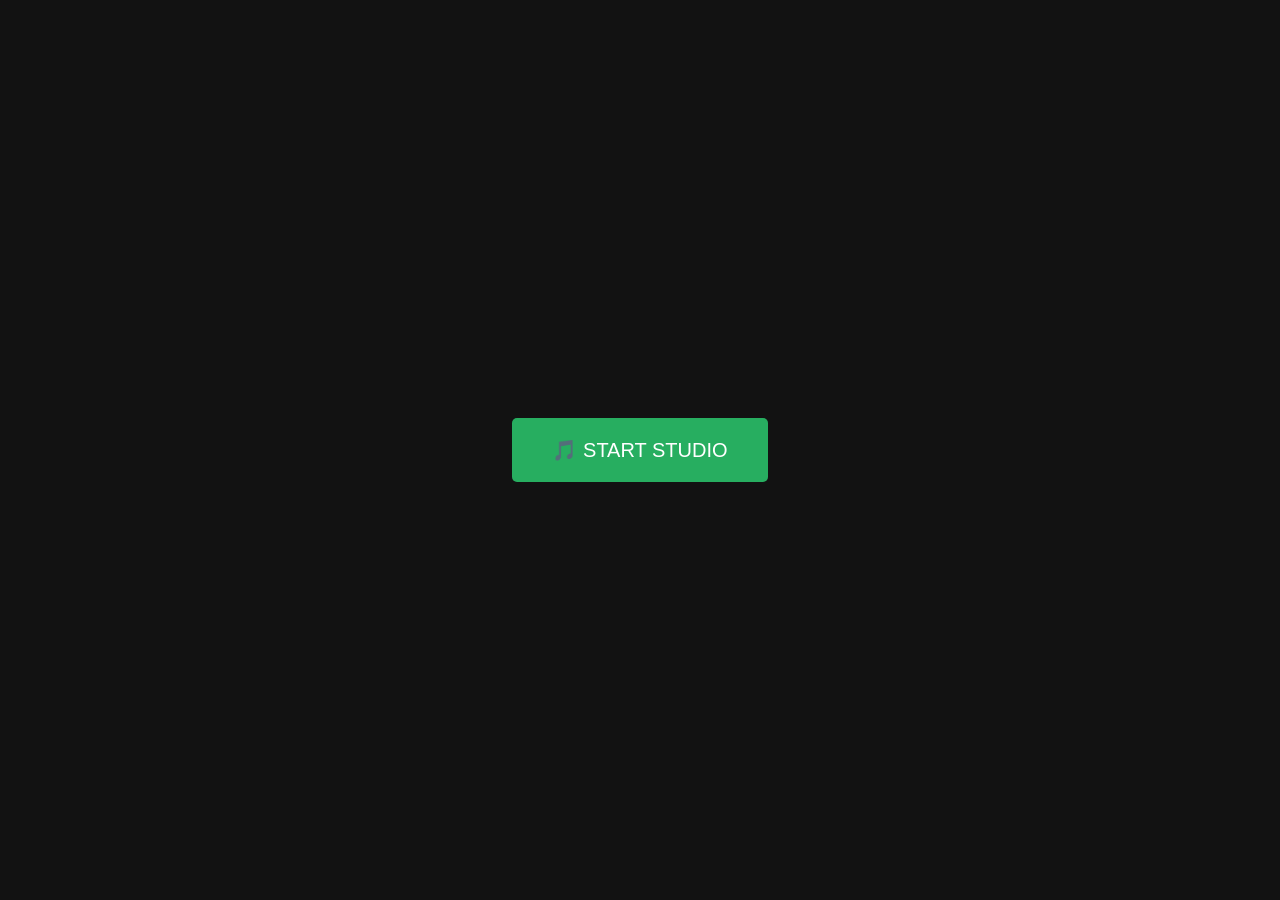
<file: fsd-projects/AI-project/index.html>
<!DOCTYPE html>
<html lang="en">
<head>
    <meta charset="UTF-8">
    <title>JS Woodwind & Brass Studio</title>
    <style>
        body { 
            background: #121212; color: white; font-family: 'Segoe UI', sans-serif; 
            display: flex; flex-direction: column; align-items: center; justify-content: center;
            height: 100vh; margin: 0; overflow: hidden;
        }

        #controls { margin-bottom: 30px; display: flex; gap: 10px; z-index: 10; }
        .mode-btn {
            padding: 10px 15px; cursor: pointer; border: 2px solid #444;
            background: #222; color: #888; border-radius: 5px; font-weight: bold; transition: 0.3s;
        }
        .mode-btn.active { border-color: #f1c40f; color: white; background: #333; }

        /* Instrument Container Logic */
        #instrument-container {
            display: none; align-items: center; transition: all 0.5s ease;
        }

        .section { transition: all 0.5s; position: relative; }
        
        /* Theme Colors */
        .wood .section { background: #1a1a1a; border: 1px solid #333; }
        .gold .section { background: linear-gradient(180deg, #d4af37, #f9d976, #d4af37); border: 1px solid #996515; }

        /* Layouts */
        .vertical { flex-direction: column; }
        .horizontal { flex-direction: row !important; }

        /* Component Shapes */
        .mouthpiece { width: 25px; height: 40px; border-radius: 10px 10px 0 0; background: #050505 !important; }
        .barrel { width: 40px; height: 30px; border-top: 3px solid #888; border-bottom: 3px solid #888; }
        
        .body-tube { 
            width: 45px; height: 300px; 
            display: flex; flex-direction: column; align-items: center; justify-content: space-around;
            padding: 15px 0;
        }

        /* Sax Curve */
        #sax-curve { width: 80px; height: 40px; border-radius: 0 0 40px 40px; border-top: none; display: none; margin-top: -5px;}

        /* Trumpet Specifics */
        .trumpet-pipe { width: 100px; height: 20px; display: none; }
        .trumpet-valves { width: 120px; height: 60px; display: none; justify-content: space-around; padding-top: 5px; border-radius: 5px; }

        .bell { width: 45px; height: 70px; clip-path: polygon(20% 0, 80% 0, 100% 100%, 0 100%); }
        .trumpet-bell { width: 80px; height: 100px; clip-path: polygon(0 35%, 100% 0, 100% 100%, 0 65%); display: none; }

        /* Keys & Valves */
        .key {
            width: 26px; height: 26px; background: #eee; border-radius: 50%;
            border: 2px solid #777; color: #111; font-weight: bold; font-size: 11px;
            display: flex; align-items: center; justify-content: center; z-index: 5;
        }
        .active { background: #f1c40f !important; transform: scale(0.9); box-shadow: inset 0 0 8px rgba(0,0,0,0.5); }

        #start-btn { padding: 20px 40px; font-size: 20px; cursor: pointer; background: #27ae60; color: white; border: none; border-radius: 5px; }
    </style>
</head>
<body>

    <div id="controls" style="display:none">
        <button class="mode-btn active" onclick="setInstrument('clarinet')">🥖 CLARINET</button>
        <button class="mode-btn" onclick="setInstrument('saxophone')">🎷 SAX</button>
        <button class="mode-btn" onclick="setInstrument('trumpet')">🎺 TRUMPET</button>
    </div>

    <button id="start-btn">🎵 START STUDIO</button>

    <div id="instrument-container" class="vertical wood">
        <div id="ww-top" style="display: flex; flex-direction: column; align-items: center;">
            <div class="mouthpiece section"></div>
            <div class="barrel section"></div>
        </div>

        <div id="tr-pipe-1" class="section gold trumpet-pipe"></div>

        <div id="main-body" class="section body-tube">
            <div class="key" id="key-A">A</div>
            <div class="key" id="key-S">S</div>
            <div class="key" id="key-D">D</div>
            <div class="key" id="key-F">F</div>
            <div class="key" id="key-J">J</div>
            <div class="key" id="key-K">K</div>
            <div class="key" id="key-L">L</div>
        </div>

        <div id="sax-curve" class="section gold"></div>
        <div id="tr-pipe-2" class="section gold trumpet-pipe"></div>

        <div id="ww-bell" class="section bell"></div>
        <div id="tr-bell" class="section trumpet-bell gold"></div>
    </div>

    <script>
        let audioCtx, mainGain, currentInstrument = 'clarinet';
        let activeNotes = {};

        const freqs = {'a': 440, 's': 392, 'd': 349.2, 'f': 329.6, 'j': 293.6, 'k': 261.6, 'l': 233};

        function setInstrument(type) {
            currentInstrument = type;
            const container = document.getElementById('instrument-container');
            const mainBody = document.getElementById('main-body');
            
            // UI Update
            document.querySelectorAll('.mode-btn').forEach(b => {
                b.classList.toggle('active', b.innerText.toLowerCase().includes(type.slice(0,3)));
            });

            // Reset visibility
            document.getElementById('ww-top').style.display = (type === 'trumpet') ? 'none' : 'flex';
            document.getElementById('ww-bell').style.display = (type === 'trumpet') ? 'none' : 'block';
            document.getElementById('sax-curve').style.display = (type === 'saxophone') ? 'block' : 'none';
            document.querySelectorAll('.trumpet-pipe').forEach(p => p.style.display = (type === 'trumpet') ? 'block' : 'none');
            document.getElementById('tr-bell').style.display = (type === 'trumpet') ? 'block' : 'none';
            
            // Woodwind keys vs Trumpet valves
            document.getElementById('key-A').style.display = (type === 'trumpet') ? 'none' : 'flex';
            document.getElementById('key-S').style.display = (type === 'trumpet') ? 'none' : 'flex';
            document.getElementById('key-D').style.display = (type === 'trumpet') ? 'none' : 'flex';
            document.getElementById('key-F').style.display = (type === 'trumpet') ? 'none' : 'flex';

            if(type === 'trumpet') {
                container.className = 'horizontal gold';
                mainBody.style.width = '120px'; mainBody.style.height = '60px';
                mainBody.style.flexDirection = 'row';
            } else {
                container.className = 'vertical ' + (type === 'clarinet' ? 'wood' : 'gold');
                mainBody.style.width = '45px'; mainBody.style.height = '300px';
                mainBody.style.flexDirection = 'column';
            }
        }

        document.getElementById('start-btn').onclick = () => {
            audioCtx = new AudioContext();
            mainGain = audioCtx.createGain();
            mainGain.gain.value = 0.2;
            mainGain.connect(audioCtx.destination);
            document.getElementById('start-btn').style.display = 'none';
            document.getElementById('controls').style.display = 'flex';
            document.getElementById('instrument-container').style.display = 'flex';
        };

        function play(freq, key) {
            if (activeNotes[key] || (currentInstrument === 'trumpet' && !['j','k','l'].includes(key))) return;
            
            const osc = audioCtx.createOscillator();
            const g = audioCtx.createGain();
            const filter = audioCtx.createBiquadFilter();

            if (currentInstrument === 'clarinet') {
                osc.type = 'triangle';
                filter.type = 'lowpass';
                filter.frequency.value = 1200;
            } else if (currentInstrument === 'saxophone') {
                osc.type = 'square';
                filter.type = 'bandpass';
                filter.frequency.value = freq * 1.5;
            } else {
                osc.type = 'sawtooth';
                filter.type = 'lowpass';
                filter.frequency.setValueAtTime(3500, audioCtx.currentTime);
                filter.frequency.exponentialRampToValueAtTime(1200, audioCtx.currentTime + 0.1);
            }

            osc.frequency.value = freq;
            g.gain.setValueAtTime(0, audioCtx.currentTime);
            g.gain.linearRampToValueAtTime(0.5, audioCtx.currentTime + 0.04);

            osc.connect(filter).connect(g).connect(mainGain);
            osc.start();
            activeNotes[key] = { osc, g };
            document.getElementById('key-' + key.toUpperCase()).classList.add('active');
        }

        function stop(key) {
            if (activeNotes[key]) {
                const { osc, g } = activeNotes[key];
                g.gain.exponentialRampToValueAtTime(0.001, audioCtx.currentTime + 0.1);
                osc.stop(audioCtx.currentTime + 0.15);
                delete activeNotes[key];
                document.getElementById('key-' + key.toUpperCase()).classList.remove('active');
            }
        }

        window.onkeydown = (e) => { if(freqs[e.key.toLowerCase()]) play(freqs[e.key.toLowerCase()], e.key.toLowerCase()); };
        window.onkeyup = (e) => { if(freqs[e.key.toLowerCase()]) stop(e.key.toLowerCase()); };
    </script>
</body>
</html>
</file>
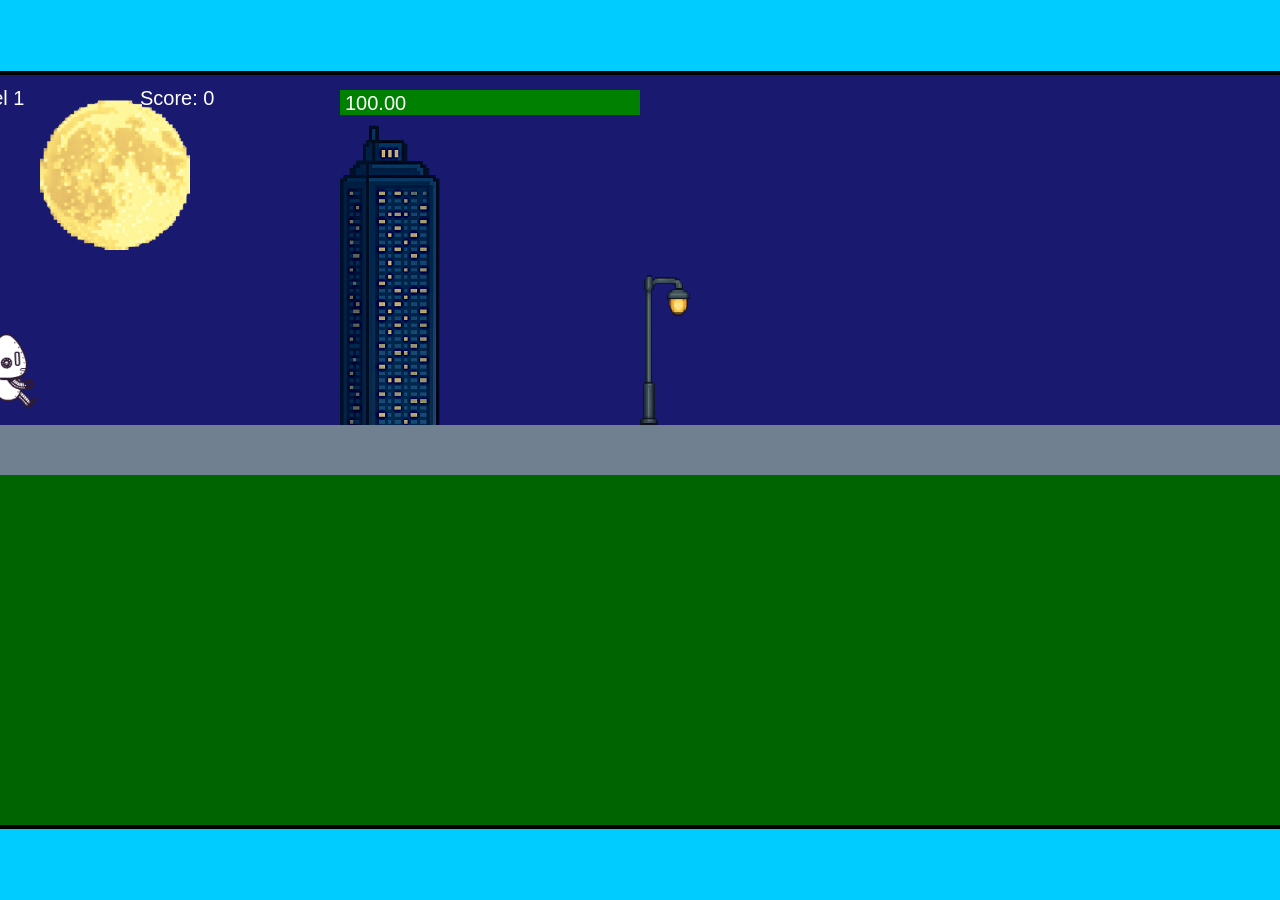
<file: fsd-projects/runtime/index.html>
<!DOCTYPE html>
<html lang="en">
  <head>
    <meta charset="UTF-8" />
    <meta name="viewport" content="width=device-width, initial-scale=1.0" />
    <title>Runtime Neo</title>
    <link rel="stylesheet" href="runtime.css" />
    <script src="https://code.jquery.com/jquery-3.1.0.js"></script>
    <script src="setup.js"></script>
    <script src="levels.js"></script>
    <script src="scenery.js"></script>
    <script src="student.js"></script>
    <script src="main.js"></script>
  </head>
  <body id="body">
    <canvas id="gameCanvas" width="1400" height="750"></canvas>
    <img id="player" src="images/halle.png" />
    <img id="projectile" src="images/projectile.png" />
    <img id="basicPlatform" src="images/interactable/basicPlatform.png" />
    <img id="spikes" src="images/interactable/spikes.png" />
    <img id="bug" src="images/interactable/bug.png" />
    <img id="healthUp" src="images/interactable/healthUp.png" />
    <img id="flag" src="images/interactable/flag.png" />
    <img id="moon" src="images/backgrounds/moon.png" />
    <img id="building" src="images/backgrounds/building.png" />
    <img id="lamp" src="images/backgrounds/lamp.png" />
  </body>
</html>
</file>
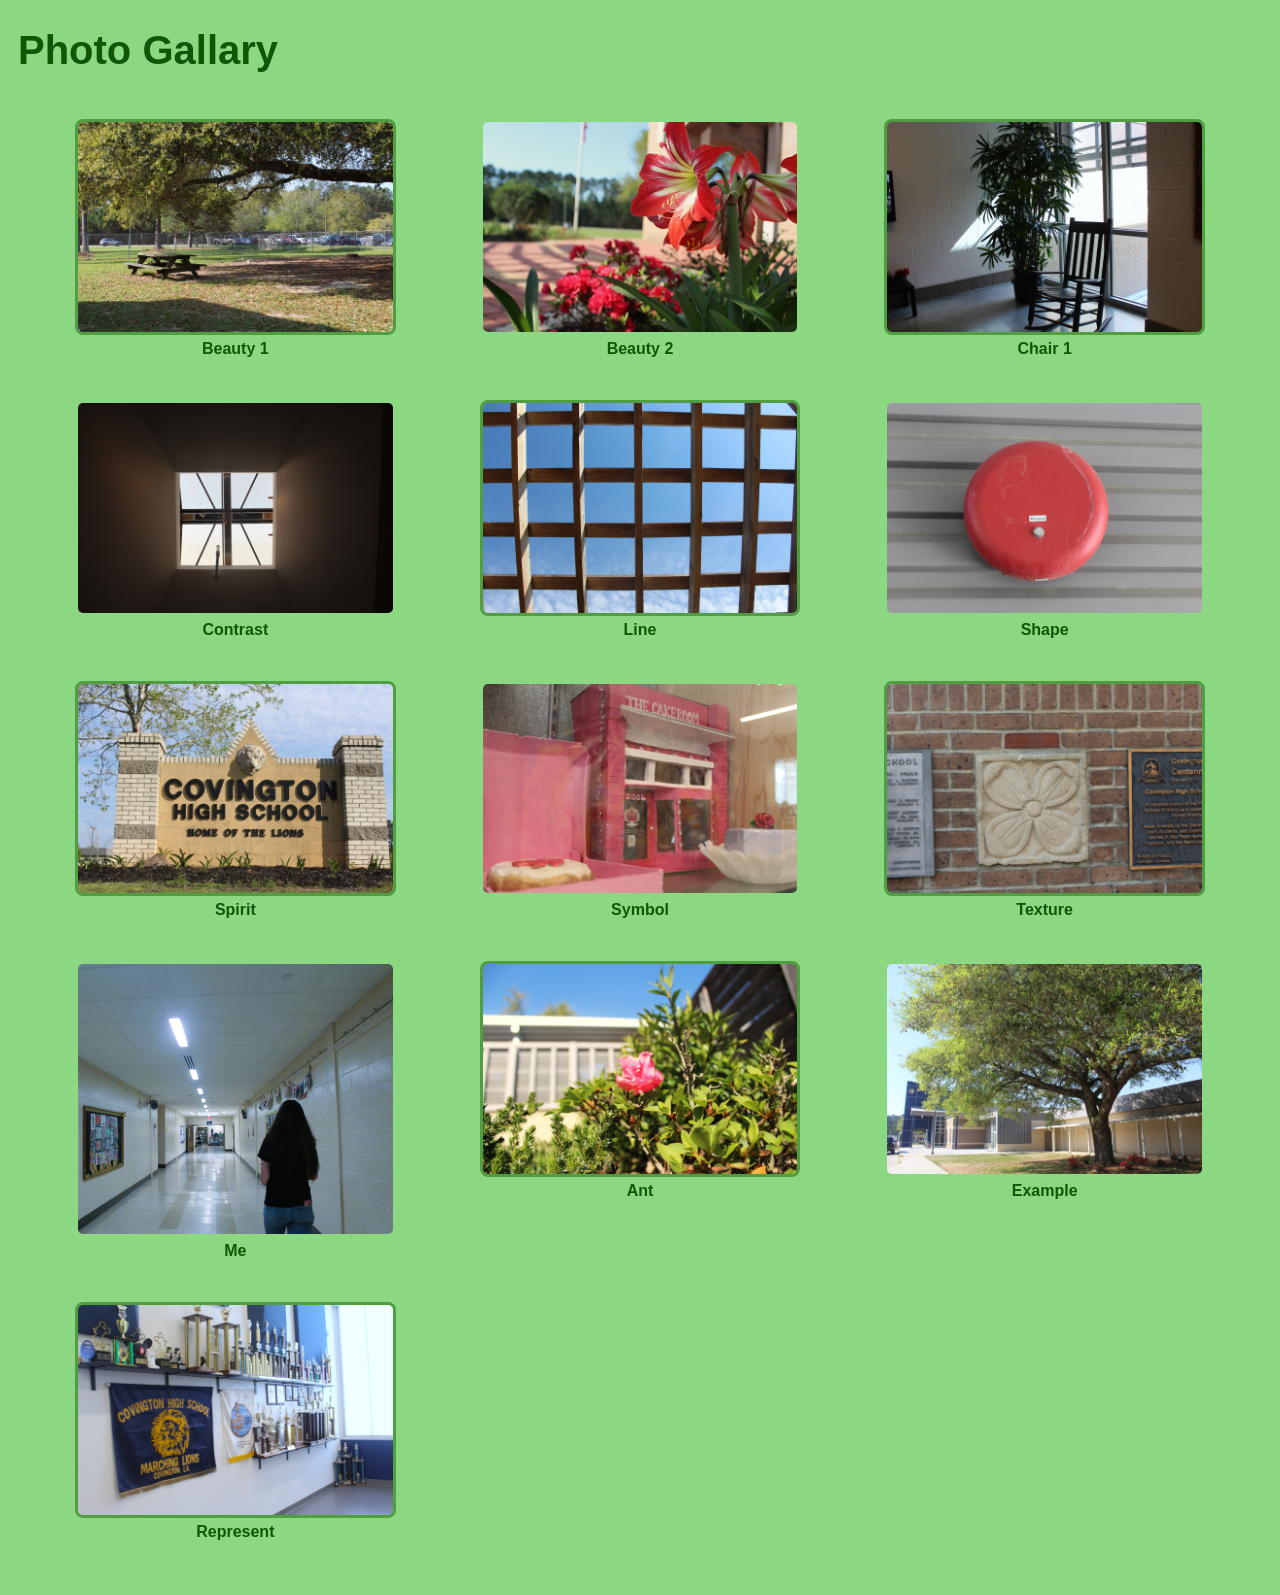
<file: images.html>
<!doctype html>
<html lang="en">
  <head>
    <meta charset="UTF-8" />
    <meta name="viewport" content="width=device-width, initial-scale=1.0" />
    <link rel="stylesheet" href="style.css" />
  </head>
  <body>
    <h1 class="gallery-title">Photo Gallary</h1>
    <div class="gallery">
      <figure>
        <img src="assets/beauty1.JPG" alt="Beauty 1" />
        <figcaption>Beauty 1</figcaption>
      </figure>
      <figure>
        <img src="assets/beauty2.JPG" alt="Beauty 2" />
        <figcaption>Beauty 2</figcaption>
      </figure>
      <figure>
        <img src="assets/chair1.JPG" alt="Chair 1" />
        <figcaption>Chair 1</figcaption>
      </figure>
      <figure>
        <img src="assets/contrast.JPG" alt="Contrast" />
        <figcaption>Contrast</figcaption>
      </figure>
      <figure>
        <img src="assets/Line.JPG" alt="Line" />
        <figcaption>Line</figcaption>
      </figure>
      <figure>
        <img src="assets/Shape.JPG" alt="Shape" />
        <figcaption>Shape</figcaption>
      </figure>
      <figure>
        <img src="assets/Spirit.JPG" alt="Spirit" />
        <figcaption>Spirit</figcaption>
      </figure>
      <figure>
        <img src="assets/Symbol.JPG" alt="Symbol" />
        <figcaption>Symbol</figcaption>
      </figure>
      <figure>
        <img src="assets/texture.JPG" alt="Texture" />
        <figcaption>Texture</figcaption>
      </figure>
      <figure>
        <img src="assets/Me.JPG" alt="Me" />
        <figcaption>Me</figcaption>
      </figure>
      <figure>
        <img src="assets/Ant.JPG" alt="Ant" />
        <figcaption>Ant</figcaption>
      </figure>
      <figure>
        <img src="assets/Exsample.JPG" alt="Example" />
        <figcaption>Example</figcaption>
      </figure>
      <figure>
        <img src="assets/Represent.JPG" alt="Represent" />
        <figcaption>Represent</figcaption>
      </figure>
    </div>

    <div id="modal" class="modal">
      <span class="close">&times;</span>
      <img id="modal-img" class="modal-content" />
    </div>

    <script>
      // Get the modal
      var modal = document.getElementById("modal");

      // Get the image and insert it inside the modal
      var modalImg = document.getElementById("modal-img");
      var images = document.querySelectorAll(".gallery img");

      images.forEach(function (img) {
        img.onclick = function () {
          modal.style.display = "block";
          modalImg.src = this.src;
        };
      });

      // Get the <span> element that closes the modal
      var span = document.getElementsByClassName("close")[0];

      // When the user clicks on <span> (x), close the modal
      span.onclick = function () {
        modal.style.display = "none";
      };

      // When the user clicks anywhere outside of the modal content, close it
      modal.onclick = function (event) {
        if (event.target == modal) {
          modal.style.display = "none";
        }
      };

      // Sparkle effect on mousemove
      document.addEventListener("mousemove", function (e) {
        const sparkle = document.createElement("div");
        sparkle.className = "sparkle";
        sparkle.style.left = e.pageX - 10 + "px"; // center on cursor
        sparkle.style.top = e.pageY - 10 + "px";
        document.body.appendChild(sparkle);

        // Remove after animation
        setTimeout(() => {
          sparkle.remove();
        }, 1000);
      });
    </script>
  </body>
</html>
</file>
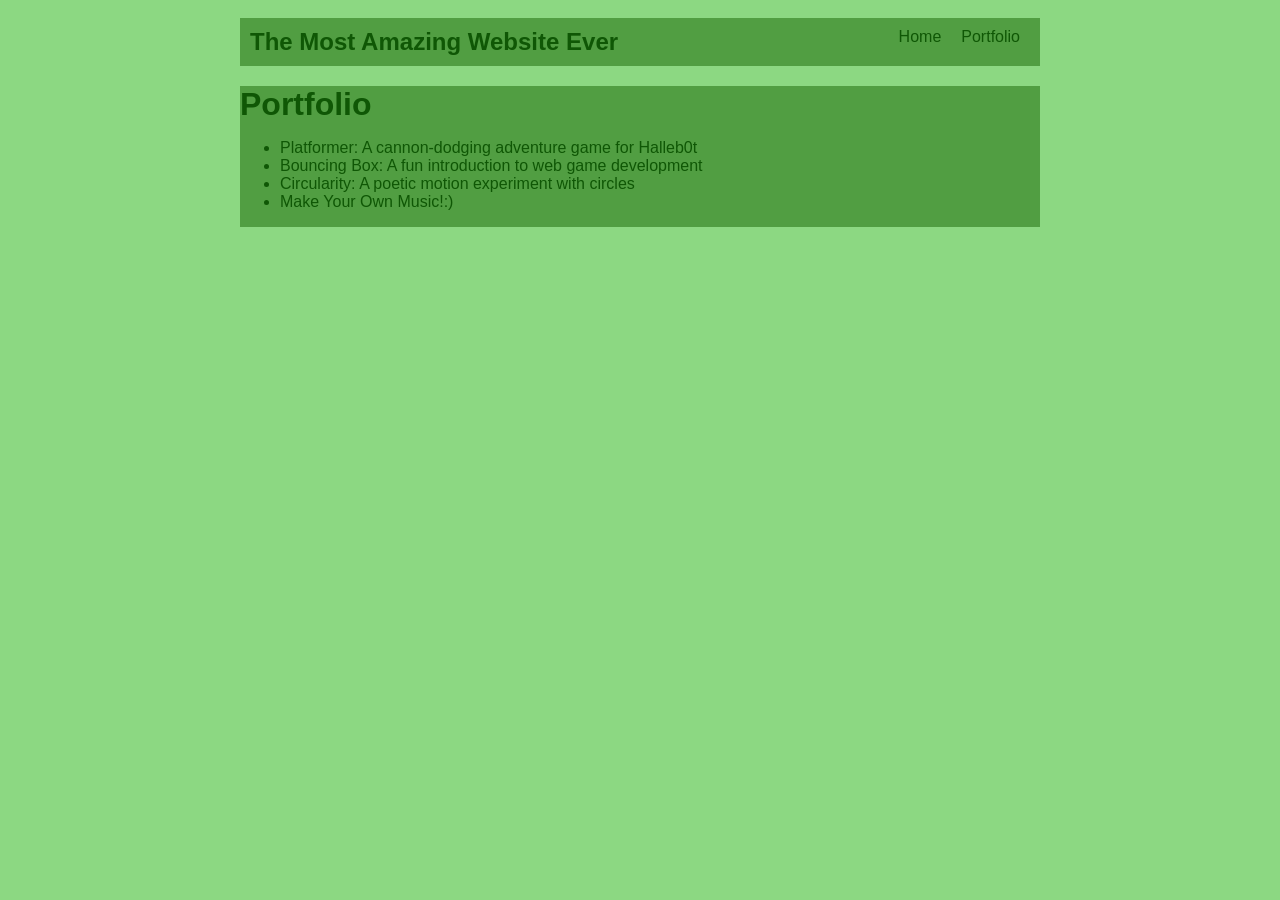
<file: portfolio.html>
<!DOCTYPE html>
<html>
  <head>
    <title>The Most Amazing Website Ever</title>
    <link rel="stylesheet" href="style.css" />
  </head>

  <body>
    <!-- All content goes here -->
    <div id="all-contents">
 <nav>
<h1>The Most Amazing Website Ever</h1>
<ul id="nav-ul">
    <li class="nav-li">
        <a href="index.html">Home</a>
    </li>
    <li class="nav-li">
  <a href="portfolio.html">Portfolio</a>
</li>
</ul>
        </nav>
       
        <main>
<div class+content">
    <h1>Portfolio</h1>
    <ul id=""portfolio">
    <li>
  <a href="fsd-projects/platformer/">Platformer: A cannon-dodging adventure game for Halleb0t</a>
</li>
<li>
  <a href="fsd-projects/bouncing-box/">Bouncing Box: A fun introduction to web game development</a>
</li>
<li>
  <a href="fsd-projects/circularity/">Circularity: A poetic motion experiment with circles</a>
</li>
<li>
  <a href="fsd-projects/AI-project/index.html">Make Your Own Music!:)</a>
</li>
    </ul>
</div>
        </main>
    </div>
    <script>
      // Sparkle effect on mousemove
      document.addEventListener("mousemove", function (e) {
        const sparkle = document.createElement("div");
        sparkle.className = "sparkle";
        sparkle.style.left = e.pageX - 10 + "px"; // center on cursor
        sparkle.style.top = e.pageY - 10 + "px";
        document.body.appendChild(sparkle);

        // Remove after animation
        setTimeout(() => {
          sparkle.remove();
        }, 1000);
      });
    </script>
  </body>
</html>
</file>
<file: fsd-projects/runtime/runtime.css>
/* runtime.css */
/* Styles for Runtime Neo auto-runner game */

img {
  display: none;
}

#gameCanvas {
  position: absolute;
  border: 4px solid #000;
  top: 50%;
  left: 50%;
  transform: translate(-50%, -50%);
}

body {
  margin: 0;
  background-color: #00ccff;
  font-family: Arial, sans-serif;
  text-align: center;
  overflow: hidden;
}
</file>
<file: style.css>
body {
  background: #8cd882;
  color: #0f5705;
  padding: 10px;
  font-family: Arial, sans-serif;
}

#all-contents {
  max-width: 800px;
  margin: auto;
}

/* navigation menu */
nav {
  background: #519e42;
  margin: 0 auto;
  display: flex;
  padding: 10px;
  margin-bottom: 20px;
}

h1 {
  display: flex;
  align-items: center;
  color: #0f5705;
  flex: 1;
  margin: 0;
}

#nav-ul {
  list-style-type: none;
  margin: 0;
  padding: 0;
  display: flex;
}

.nav-li {
  display: inline-block;
  padding: 0 10px;
}

a {
  text-decoration: none;
  color: #0f5705;
}

/* main container area beneath menu */
main {
  background: #519e42;
  display: flex;
  margin-top: 20px;
}

.sidebar {
  margin-right: 25px;
  padding: 10px;
}

.sidebar-img {
  width: 300px;
}

.content {
  flex: 1;
  padding: 15px;
}

/* interests section styles */
#interests {
  border: 4px silver ridge;
  padding: 8px;
  margin-top: 20px;
}

h2,
h3 {
  margin: 0px;
}
/* Portfolio styles */
.content h1 {
  color: black;
}

#portfolio {
  list-style-type: none;
  padding-left: 0;
}

#portfolio li {
  background: #8cd882;
  padding: 10px;
  border-radius: 10px;
  margin-bottom: 10px;
}

#portfolio li:hover {
  background: #8cd882;
}

#portfolio a {
  text-decoration: none;
}
/* Photo Gallery styles */
.gallery {
  display: grid;
  grid-template-columns: repeat(3, 1fr);
  gap: 10px;
  padding: 20px;
  max-width: 1600px;
  margin: 0 auto;
}

.gallery figure {
  display: flex;
  flex-direction: column;
  align-items: center;
}

.gallery img {
  width: 100%;
  height: auto;
  border: 3px solid #519e42;
  border-radius: 8px;
  transition: transform 0.3s ease;
}

.gallery img:hover {
  transform: scale(1.05);
  border-color: #0f5705;
}

.gallery figure:nth-child(odd) img {
  border-color: #519e42;
}

.gallery figure:nth-child(even) img {
  border-color: #8cd882;
}

.gallery figcaption {
  margin-top: 5px;
  text-align: center;
  color: #0f5705;
  font-weight: bold;
}
.gallery-title {
  font-size: 2.5em;
  text-align: center;
  margin: 10px 0;
  color: #0f5705;
}
/* Modal styles */
.modal {
  display: none;
  position: fixed;
  z-index: 1;
  padding-top: 100px;
  left: 0;
  top: 0;
  width: 100%;
  height: 100%;
  overflow: auto;
  background-color: rgba(0, 0, 0, 0.9);
}

.modal-content {
  margin: auto;
  display: block;
  max-width: 90%;
  max-height: 80%;
}

.close {
  position: absolute;
  top: 15px;
  right: 35px;
  color: #f1f1f1;
  font-size: 40px;
  font-weight: bold;
  transition: 0.3s;
  cursor: pointer;
}

.close:hover,
.close:focus {
  color: #bbb;
  text-decoration: none;
}
/* Sparkle styles */
.sparkle {
  position: absolute;
  width: 20px;
  height: 20px;
  background: radial-gradient(circle, #8234b6, #b076c2, transparent);
  border-radius: 50%;
  pointer-events: none;
  animation: sparkle 1s ease-out forwards;
  z-index: 1000;
  box-shadow:
    0 0 20px #b57ed4,
    0 0 40px #934ec2,
    0 0 60px #a458cffa;
}

@keyframes sparkle {
  0% {
    opacity: 1;
    transform: scale(0) rotate(0deg);
  }
  50% {
    opacity: 0.8;
    transform: scale(1) rotate(180deg);
  }
  100% {
    opacity: 0;
    transform: scale(2) rotate(360deg);
  }
}
</file>
